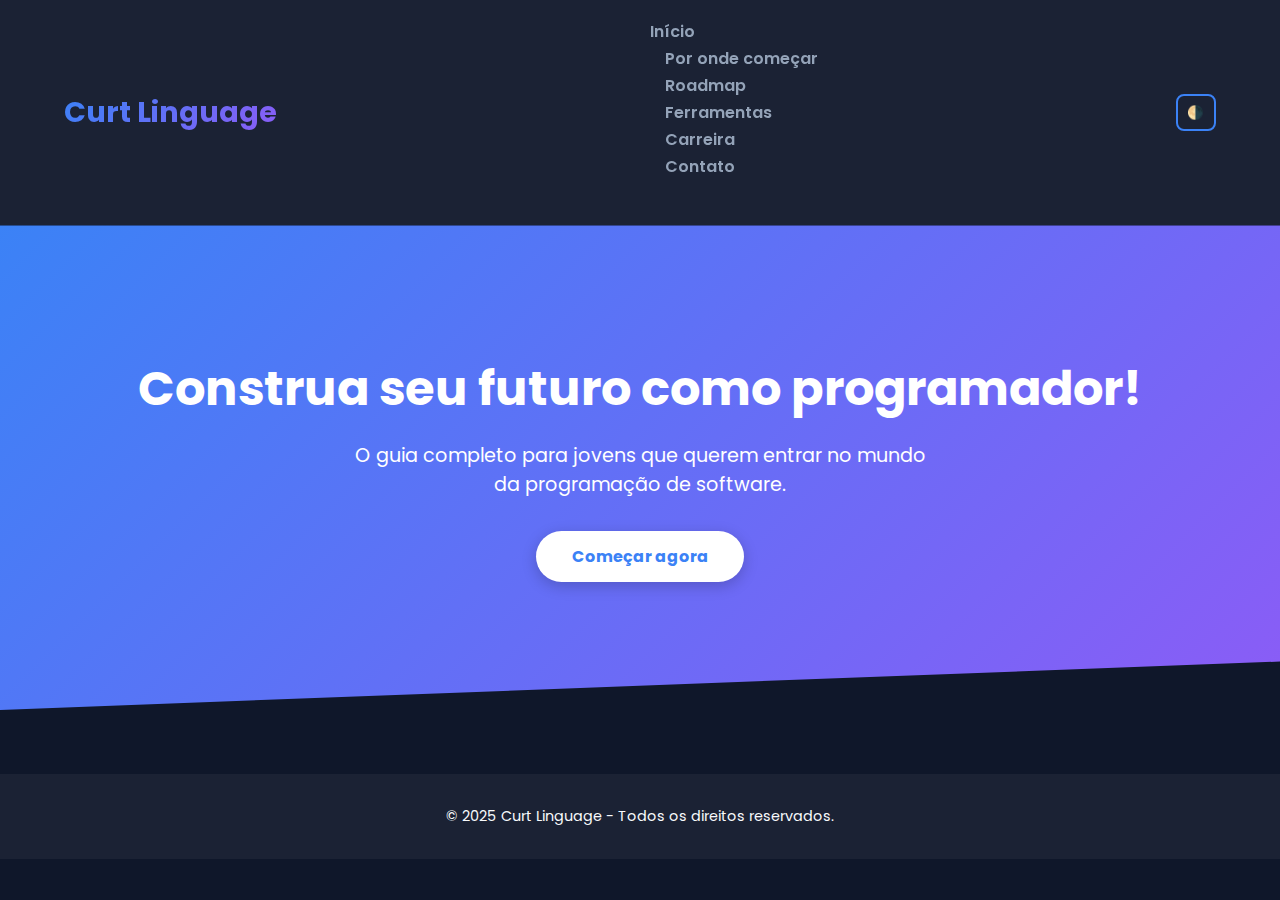
<file: index.html>
<!DOCTYPE html>
<html lang="pt-BR">
<head>
  <meta charset="UTF-8" />
  <meta name="viewport" content="width=device-width, initial-scale=1.0" />
  <title id="site-title">curt linguage</title>
  <link rel="stylesheet" href="style.css" />
  <script defer src="main.js"></script>
  <link rel="icon" href="favicon.png" type="image/png">
</head>
<body>
  <header>
    <h1 contenteditable="true" id="editable-name">Curt Linguage</h1>
    <nav>
      <a href="index.html">Início</a>
      <a href="comecar.html">Por onde começar</a>
      <a href="roadmap.html">Roadmap</a>
      <a href="ferramentas.html">Ferramentas</a>
      <a href="carreira.html">Carreira</a>
      <a href="contato.html">Contato</a>
    </nav>
    <button id="toggle-theme">🌗</button>
  </header>

  <section class="hero">
    <h2>Construa seu futuro como programador!</h2>
    <p>O guia completo para jovens que querem entrar no mundo da programação de software.</p>
    <a href="comecar.html" class="btn">Começar agora</a>
  </section>

  <footer>
    <p>© 2025 <span id="footer-name">Curt Linguage</span> - Todos os direitos reservados.</p>
  </footer>

  <button id="back-to-top">⬆</button>
</body>
</html>
</file>
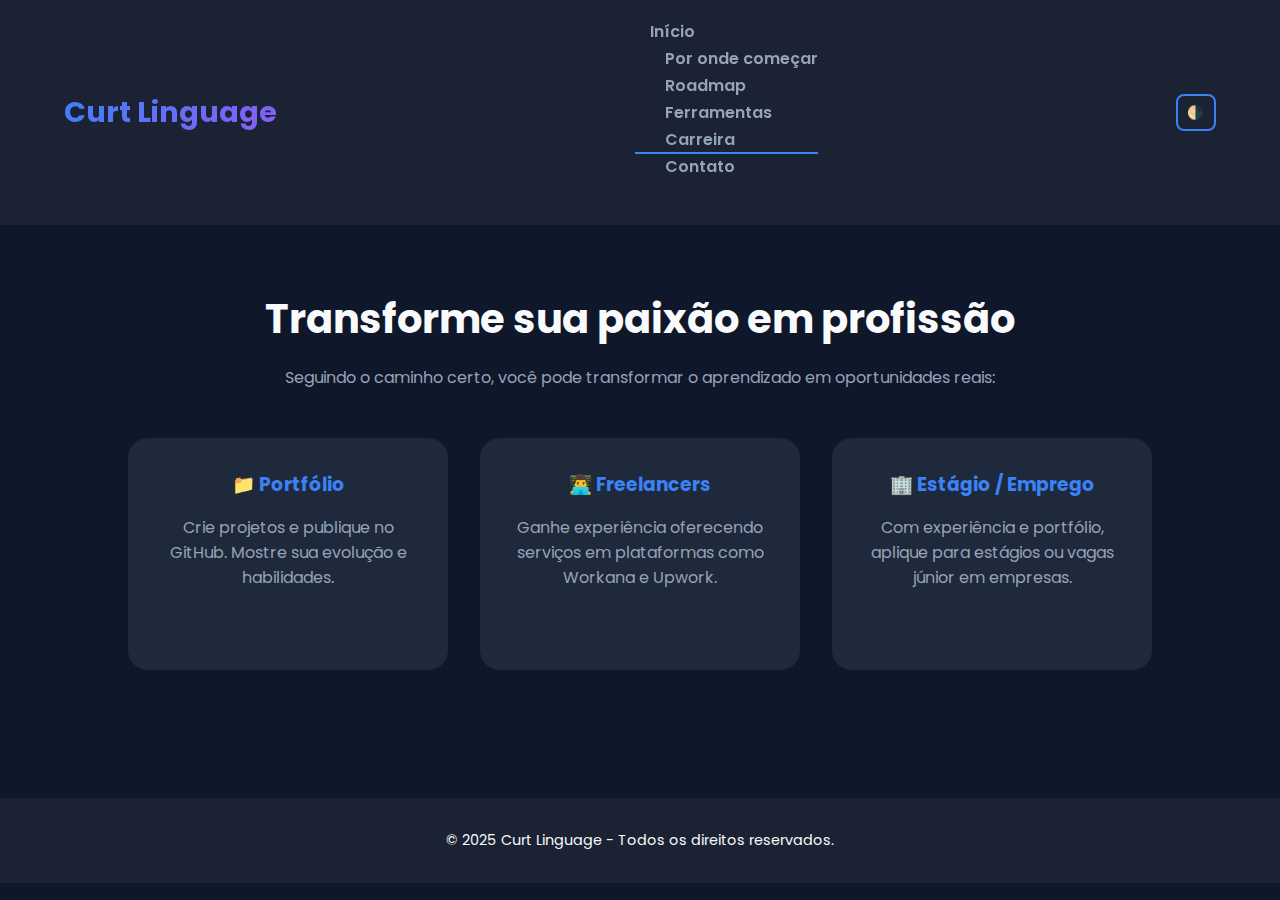
<file: carreira.html>
<!DOCTYPE html>
<html lang="pt-BR">
<head>
  <meta charset="UTF-8" />
  <meta name="viewport" content="width=device-width, initial-scale=1.0" />
  <title>Carreira - Curt Linguage</title>
  <link rel="stylesheet" href="style.css" />
  <script defer src="main.js"></script>
  <link rel="icon" href="favicon.png" type="image/png">
</head>
<body>
  <header>
    <h1 id="editable-name">Curt Linguage</h1>
    <nav>
      <a href="index.html">Início</a>
      <a href="comecar.html">Por onde começar</a>
      <a href="roadmap.html">Roadmap</a>
      <a href="ferramentas.html">Ferramentas</a>
      <a class="active" href="carreira.html">Carreira</a>
      <a href="contato.html">Contato</a>
    </nav>
    <button id="toggle-theme">🌗</button>
  </header>

  <main>
    <h2>Transforme sua paixão em profissão</h2>
    <p>Seguindo o caminho certo, você pode transformar o aprendizado em oportunidades reais:</p>

    <div class="career-steps">
      <div class="step">
        <h3>📁 Portfólio</h3>
        <p>Crie projetos e publique no GitHub. Mostre sua evolução e habilidades.</p>
      </div>
      <div class="step">
        <h3>👨‍💻 Freelancers</h3>
        <p>Ganhe experiência oferecendo serviços em plataformas como Workana e Upwork.</p>
      </div>
      <div class="step">
        <h3>🏢 Estágio / Emprego</h3>
        <p>Com experiência e portfólio, aplique para estágios ou vagas júnior em empresas.</p>
      </div>
    </div>
  </main>

  <footer>
    <p>© 2025 Curt Linguage - Todos os direitos reservados.</p>
  </footer>
</body>
</html>
</file>
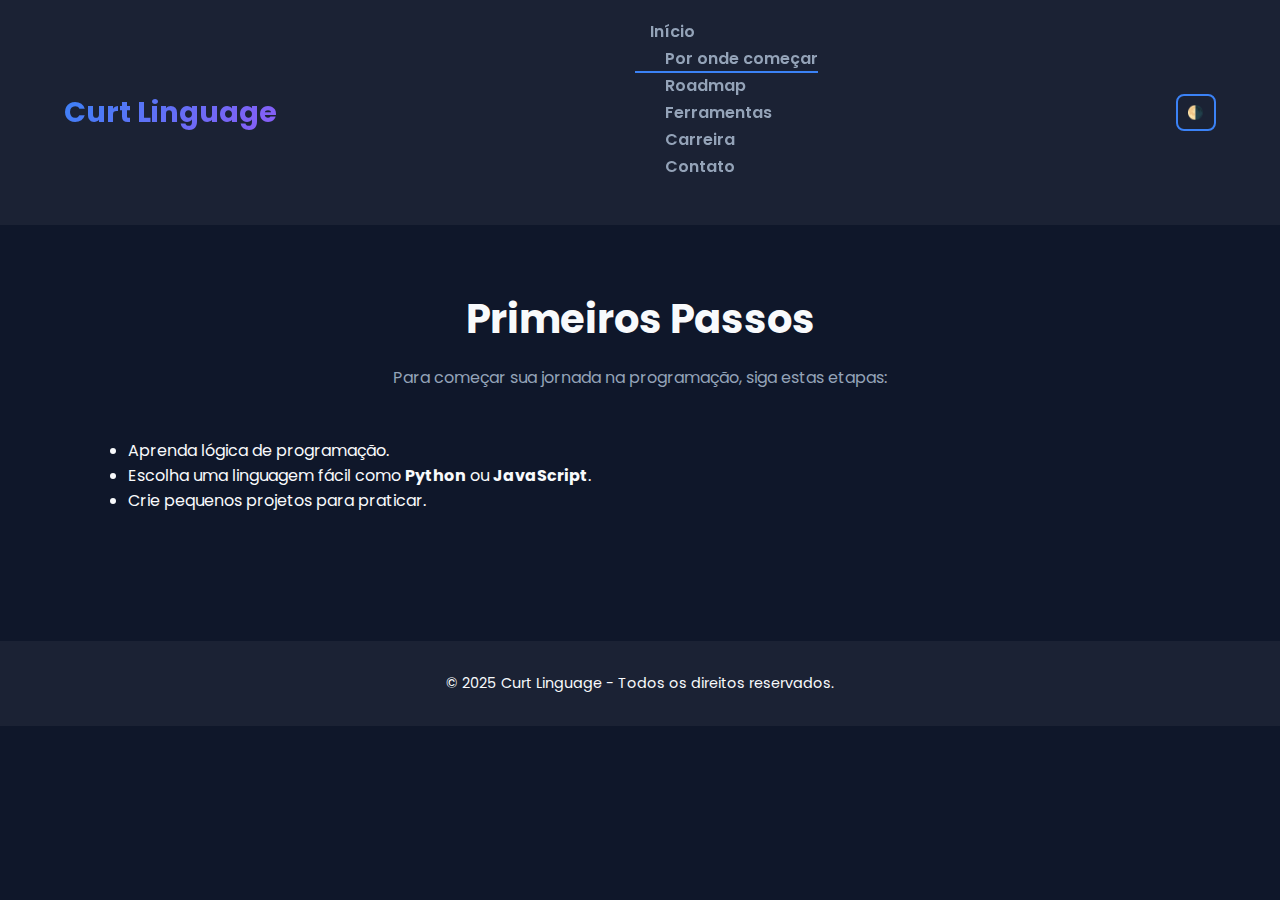
<file: comecar.html>
<!DOCTYPE html>
<html lang="pt-BR">
<head>
  <meta charset="UTF-8" />
  <meta name="viewport" content="width=device-width, initial-scale=1.0" />
  <title>Por onde começar - Curt Linguage</title>
  <link rel="stylesheet" href="style.css" />
  <script defer src="main.js"></script>
  <link rel="icon" href="favicon.png" type="image/png">
</head>
<body>
  <header>
    <h1 id="editable-name">Curt Linguage</h1>
    <nav>
      <a href="index.html">Início</a>
      <a class="active" href="comecar.html">Por onde começar</a>
      <a href="roadmap.html">Roadmap</a>
      <a href="ferramentas.html">Ferramentas</a>
      <a href="carreira.html">Carreira</a>
      <a href="contato.html">Contato</a>
    </nav>
    <button id="toggle-theme">🌗</button>
  </header>

  <main>
    <h2>Primeiros Passos</h2>
    <p>Para começar sua jornada na programação, siga estas etapas:</p>
    <ul>
      <li>Aprenda lógica de programação.</li>
      <li>Escolha uma linguagem fácil como <b>Python</b> ou <b>JavaScript</b>.</li>
      <li>Crie pequenos projetos para praticar.</li>
    </ul>
  </main>

  <footer>
    <p>© 2025 Curt Linguage - Todos os direitos reservados.</p>
  </footer>
</body>
</html>
</file>
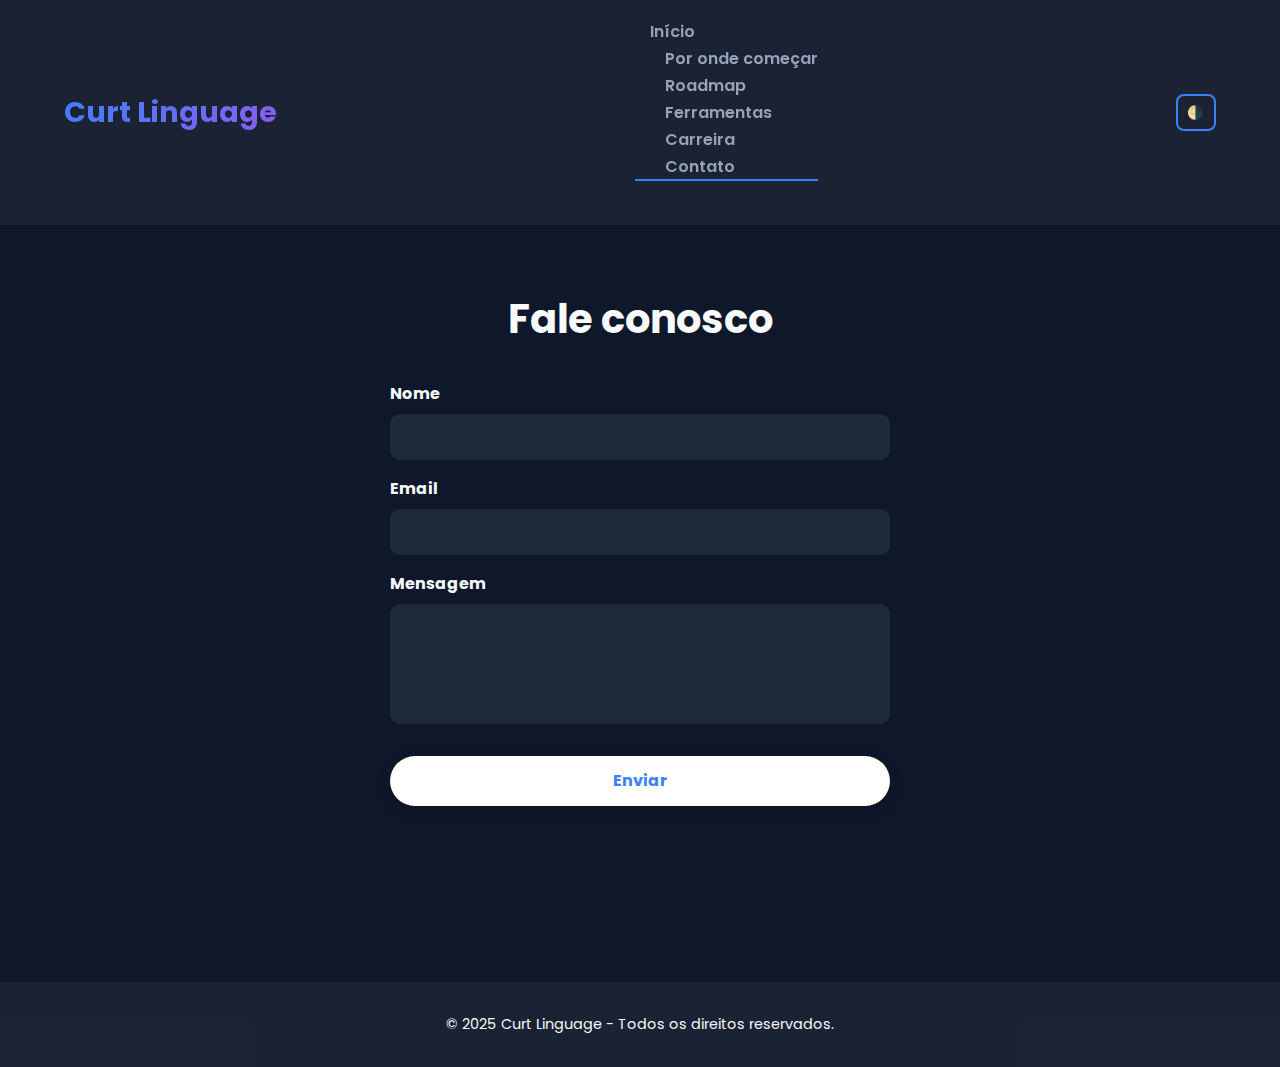
<file: contato.html>
<!DOCTYPE html>
<html lang="pt-BR">
<head>
  <meta charset="UTF-8" />
  <meta name="viewport" content="width=device-width, initial-scale=1.0" />
  <title>Contato - Curt Linguage</title>
  <link rel="stylesheet" href="style.css" />
  <script defer src="main.js"></script>
  <link rel="icon" href="favicon.png" type="image/png">
</head>
<body>
  <header>
    <h1 id="editable-name"> Curt Linguage</h1>
    <nav>
      <a href="index.html">Início</a>
      <a href="comecar.html">Por onde começar</a>
      <a href="roadmap.html">Roadmap</a>
      <a href="ferramentas.html">Ferramentas</a>
      <a href="carreira.html">Carreira</a>
      <a class="active" href="contato.html">Contato</a>
    </nav>
    <button id="toggle-theme">🌗</button>
  </header>

  <main>
    <h2>Fale conosco</h2>
    <form id="contact-form">
      <label>Nome</label>
      <input type="text" required />
      <label>Email</label>
      <input type="email" required />
      <label>Mensagem</label>
      <textarea required></textarea>
      <button type="submit" class="btn">Enviar</button>
    </form>
    <p id="msg" style="margin-top: 20px; font-weight: bold;"></p>
  </main>

  <footer>
    <p>© 2025 Curt Linguage - Todos os direitos reservados.</p>
  </footer>
</body>
</html>
</file>
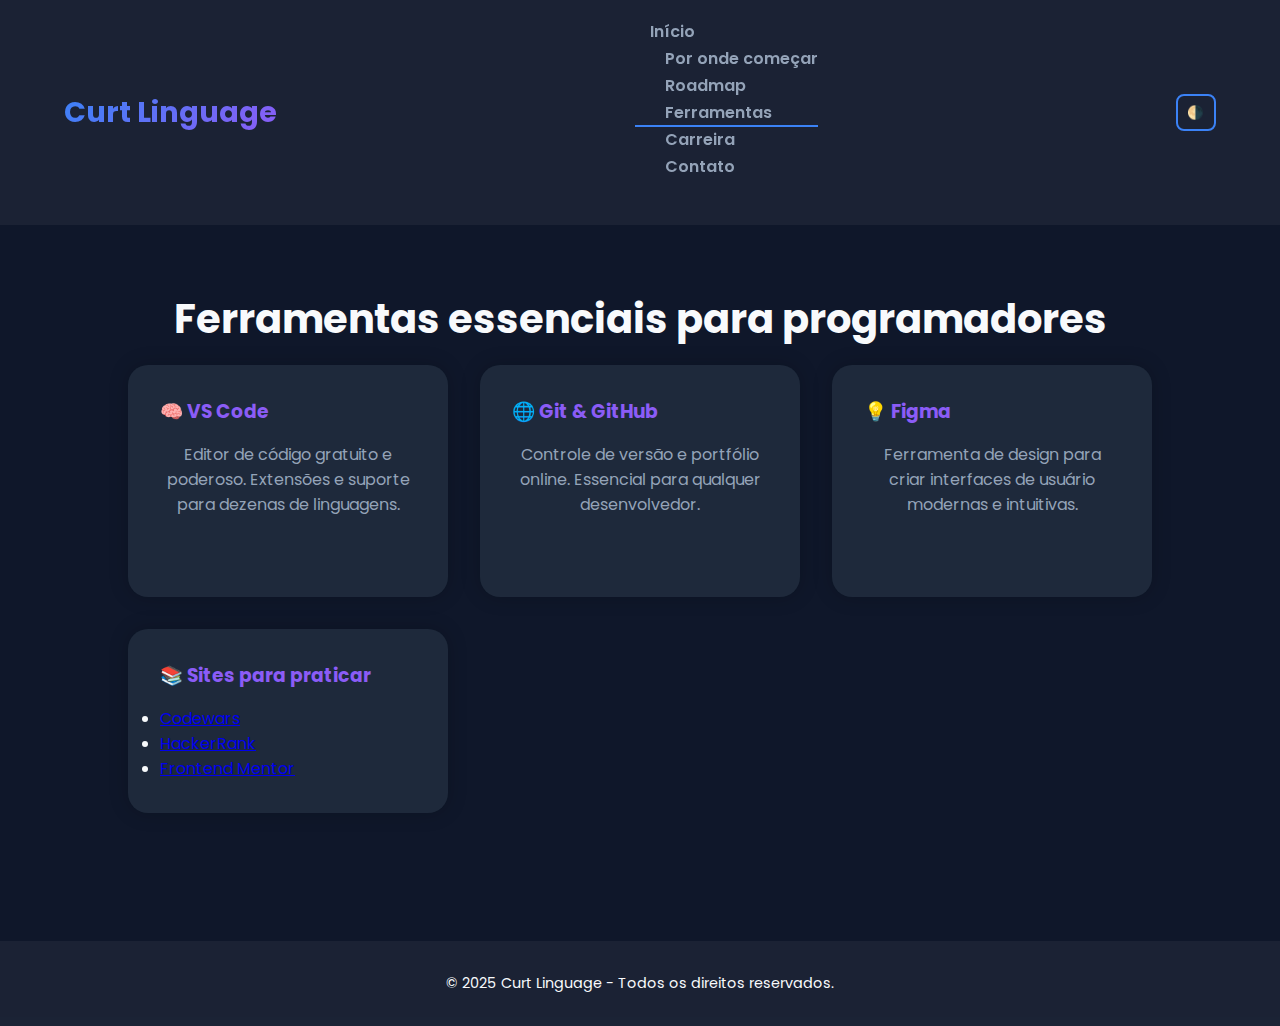
<file: ferramentas.html>
<!DOCTYPE html>
<html lang="pt-BR">
<head>
  <meta charset="UTF-8" />
  <meta name="viewport" content="width=device-width, initial-scale=1.0" />
  <title>Ferramentas - Curt Linguage</title>
  <link rel="stylesheet" href="style.css" />
  <script defer src="main.js"></script>
  <link rel="icon" href="favicon.png" type="image/png">
</head>
<body>
  <header>
    <h1 id="editable-name"> Curt Linguage</h1>
    <nav>
      <a href="index.html">Início</a>
      <a href="comecar.html">Por onde começar</a>
      <a href="roadmap.html">Roadmap</a>
      <a class="active" href="ferramentas.html">Ferramentas</a>
      <a href="carreira.html">Carreira</a>
      <a href="contato.html">Contato</a>
    </nav>
    <button id="toggle-theme">🌗</button>
  </header>

  <main>
    <h2>Ferramentas essenciais para programadores</h2>
    <div class="tools">
      <div class="tool-card">
        <h3>🧠 VS Code</h3>
        <p>Editor de código gratuito e poderoso. Extensões e suporte para dezenas de linguagens.</p>
      </div>
      <div class="tool-card">
        <h3>🌐 Git & GitHub</h3>
        <p>Controle de versão e portfólio online. Essencial para qualquer desenvolvedor.</p>
      </div>
      <div class="tool-card">
        <h3>💡 Figma</h3>
        <p>Ferramenta de design para criar interfaces de usuário modernas e intuitivas.</p>
      </div>
      <div class="tool-card">
        <h3>📚 Sites para praticar</h3>
        <ul>
          <li><a href="https://www.codewars.com" target="_blank">Codewars</a></li>
          <li><a href="https://www.hackerrank.com" target="_blank">HackerRank</a></li>
          <li><a href="https://www.frontendmentor.io" target="_blank">Frontend Mentor</a></li>
        </ul>
      </div>
    </div>
  </main>

  <footer>
    <p>© 2025 Curt Linguage - Todos os direitos reservados.</p>
  </footer>
</body>
</html>
</file>
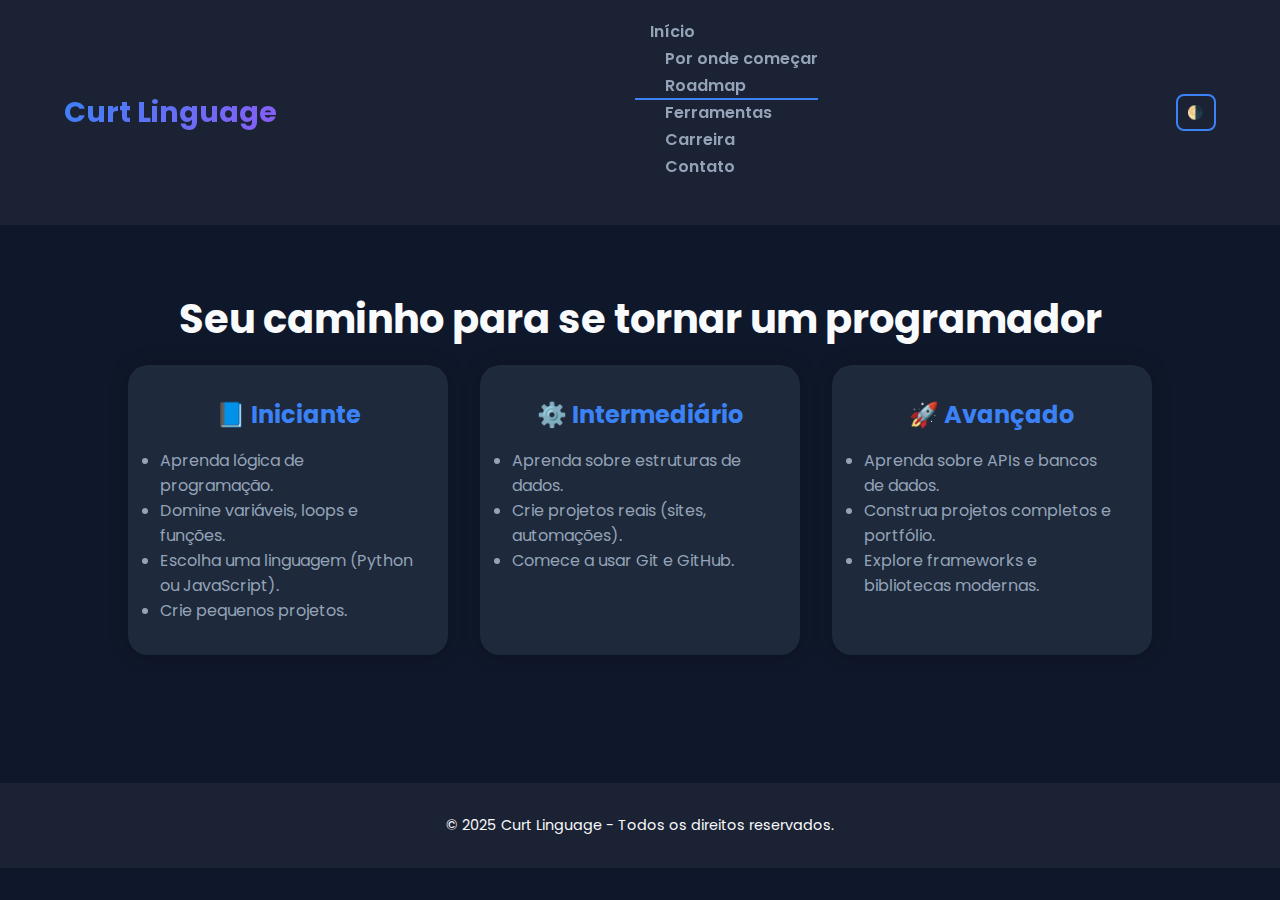
<file: roadmap.html>
<!DOCTYPE html>
<html lang="pt-BR">
<head>
  <meta charset="UTF-8" />
  <meta name="viewport" content="width=device-width, initial-scale=1.0" />
  <title>Roadmap - Curt Linguage</title>
  <link rel="stylesheet" href="style.css" />
  <script defer src="main.js"></script>
  <link rel="icon" href="favicon.png" type="image/png">
</head>
<body>
  <header>
    <h1 id="editable-name">Curt Linguage</h1>
    <nav>
      <a href="index.html">Início</a>
      <a href="comecar.html">Por onde começar</a>
      <a class="active" href="roadmap.html">Roadmap</a>
      <a href="ferramentas.html">Ferramentas</a>
      <a href="carreira.html">Carreira</a>
      <a href="contato.html">Contato</a>
    </nav>
    <button id="toggle-theme">🌗</button>
  </header>

  <main>
    <h2>Seu caminho para se tornar um programador</h2>
    <div class="roadmap">
      <div class="stage">
        <h3>📘 Iniciante</h3>
        <ul>
          <li>Aprenda lógica de programação.</li>
          <li>Domine variáveis, loops e funções.</li>
          <li>Escolha uma linguagem (Python ou JavaScript).</li>
          <li>Crie pequenos projetos.</li>
        </ul>
      </div>
      <div class="stage">
        <h3>⚙️ Intermediário</h3>
        <ul>
          <li>Aprenda sobre estruturas de dados.</li>
          <li>Crie projetos reais (sites, automações).</li>
          <li>Comece a usar Git e GitHub.</li>
        </ul>
      </div>
      <div class="stage">
        <h3>🚀 Avançado</h3>
        <ul>
          <li>Aprenda sobre APIs e bancos de dados.</li>
          <li>Construa projetos completos e portfólio.</li>
          <li>Explore frameworks e bibliotecas modernas.</li>
        </ul>
      </div>
    </div>
  </main>

  <footer>
    <p>© 2025 Curt Linguage - Todos os direitos reservados.</p>
  </footer>
</body>
</html>
</file>
<file: style.css>
@import url('https://fonts.googleapis.com/css2?family=Poppins:wght@400;600;700;800&display=swap');

:root {
  --bg: #0f172a;
  --bg-light: #1e293b;
  --text: #f8fafc;
  --text-muted: #94a3b8;
  --primary: #3b82f6;
  --secondary: #8b5cf6;
  --accent: linear-gradient(135deg, #3b82f6, #8b5cf6);
}

[data-theme="light"] {
  --bg: #f8fafc;
  --bg-light: #e2e8f0;
  --text: #0f172a;
  --text-muted: #475569;
}

* {
  margin: 0;
  padding: 0;
  box-sizing: border-box;
  font-family: 'Poppins', sans-serif;
}

body {
  background: var(--bg);
  color: var(--text);
  transition: 0.3s;
  overflow-x: hidden;
}

header {
  display: flex;
  justify-content: space-between;
  align-items: center;
  padding: 1.2rem 5%;
  background: rgba(255, 255, 255, 0.05);
  backdrop-filter: blur(20px);
  position: sticky;
  top: 0;
  z-index: 100;
}

header h1 {
  font-size: 1.8rem;
  background: var(--accent);
  -webkit-background-clip: text;
  -webkit-text-fill-color: transparent;
  cursor: text;
}

header nav a {
  margin: 0 15px;
  color: var(--text-muted);
  text-decoration: none;
  font-weight: 600;
  position: relative;
}

header nav a::after {
  content: '';
  display: block;
  width: 0;
  height: 2px;
  background: var(--primary);
  transition: 0.3s;
  margin: auto;
}

header nav a:hover::after,
header nav a.active::after {
  width: 100%;
}

header nav a:hover {
  color: var(--text);
}

#toggle-theme {
  background: none;
  border: 2px solid var(--primary);
  padding: 0.4rem 0.6rem;
  color: var(--primary);
  border-radius: 8px;
  cursor: pointer;
  transition: 0.3s;
}

#toggle-theme:hover {
  background: var(--primary);
  color: #fff;
}

.hero {
  text-align: center;
  padding: 8rem 2rem;
  background: var(--accent);
  color: #fff;
  clip-path: polygon(0 0, 100% 0, 100% 90%, 0 100%);
  animation: fadeIn 1.2s ease;
}

.hero h2 {
  font-size: 3rem;
  margin-bottom: 1rem;
}

.hero p {
  font-size: 1.2rem;
  max-width: 600px;
  margin: 0 auto;
}

.btn {
  display: inline-block;
  margin-top: 2rem;
  padding: 0.8rem 2.2rem;
  background: #fff;
  color: var(--primary);
  font-weight: bold;
  border-radius: 50px;
  text-decoration: none;
  transition: 0.3s;
  box-shadow: 0 4px 15px rgba(0,0,0,0.2);
}

.btn:hover {
  transform: scale(1.05);
  box-shadow: 0 6px 20px rgba(0,0,0,0.3);
}

/* ---------- SEÇÕES ---------- */

main {
  padding: 4rem 10%;
}

main h2 {
  font-size: 2.5rem;
  margin-bottom: 1rem;
  text-align: center;
}

main p {
  color: var(--text-muted);
  text-align: center;
  margin-bottom: 3rem;
}

/* Roadmap */
.roadmap {
  display: grid;
  grid-template-columns: repeat(auto-fit, minmax(280px, 1fr));
  gap: 2rem;
}

.stage {
  background: var(--bg-light);
  padding: 2rem;
  border-radius: 20px;
  text-align: center;
  box-shadow: 0 0 20px rgba(0,0,0,0.2);
  transition: 0.4s;
}

.stage:hover {
  transform: translateY(-10px);
  box-shadow: 0 10px 30px rgba(0,0,0,0.4);
}

.stage h3 {
  margin-bottom: 1rem;
  font-size: 1.5rem;
  color: var(--primary);
}

.stage ul {
  text-align: left;
  color: var(--text-muted);
}

/* Ferramentas */
.tools {
  display: grid;
  grid-template-columns: repeat(auto-fit, minmax(280px, 1fr));
  gap: 2rem;
}

.tool-card {
  background: var(--bg-light);
  padding: 2rem;
  border-radius: 20px;
  box-shadow: 0 0 20px rgba(0,0,0,0.2);
  transition: 0.4s;
}

.tool-card:hover {
  transform: translateY(-8px);
}

.tool-card h3 {
  margin-bottom: 1rem;
  color: var(--secondary);
}

/* Carreira */
.career-steps {
  display: grid;
  grid-template-columns: repeat(auto-fit, minmax(280px, 1fr));
  gap: 2rem;
}

.step {
  background: var(--bg-light);
  padding: 2rem;
  border-radius: 20px;
  text-align: center;
  transition: 0.4s;
}

.step:hover {
  transform: translateY(-8px);
  box-shadow: 0 8px 25px rgba(0,0,0,0.4);
}

.step h3 {
  color: var(--primary);
  margin-bottom: 1rem;
}

/* Contato */
form {
  max-width: 500px;
  margin: 0 auto;
  display: flex;
  flex-direction: column;
}

form label {
  margin-top: 1rem;
  font-weight: bold;
}

form input,
form textarea {
  margin-top: 0.5rem;
  padding: 0.8rem;
  border-radius: 10px;
  border: none;
  background: var(--bg-light);
  color: var(--text);
}

form textarea {
  height: 120px;
  resize: none;
}

form button {
  margin-top: 2rem;
  background: var(--accent);
  color: #fff;
  border: none;
  padding: 0.8rem;
  border-radius: 50px;
  font-size: 1rem;
  cursor: pointer;
  transition: 0.3s;
}

form button:hover {
  transform: scale(1.05);
}

/* Botão voltar topo */
#back-to-top {
  position: fixed;
  bottom: 25px;
  right: 25px;
  background: var(--primary);
  color: white;
  border: none;
  padding: 0.8rem;
  border-radius: 50%;
  cursor: pointer;
  display: none;
  font-size: 1.6rem;
  box-shadow: 0 0 15px rgba(59, 130, 246, 0.7);
  transition: 0.3s;
}

#back-to-top:hover {
  background: var(--secondary);
}

/* Footer */
footer {
  text-align: center;
  padding: 2rem;
  background: rgba(255, 255, 255, 0.05);
  margin-top: 4rem;
  font-size: 0.9rem;
}

/* Animações */
@keyframes fadeIn {
  from { opacity: 0; transform: translateY(20px); }
  to { opacity: 1; transform: translateY(0); }
}

.visible {
  animation: fadeIn 1s forwards;
}

/* Responsividade */
@media (max-width: 768px) {
  header nav a {
    margin: 0 8px;
    font-size: 0.9rem;
  }
  .hero h2 {
    font-size: 2rem;
  }
}
</file>
